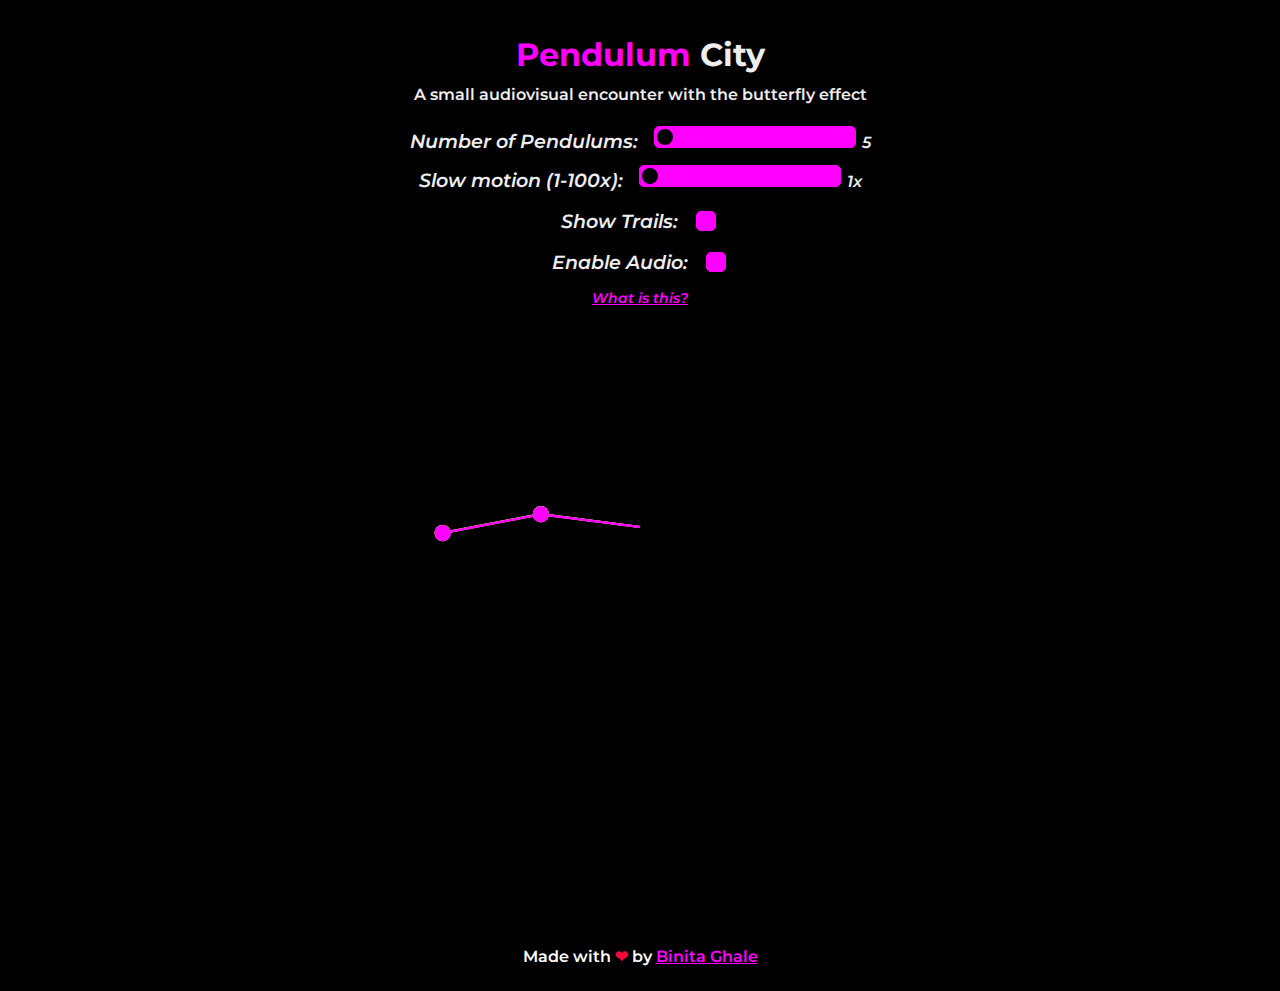
<file: index.html>
<!DOCTYPE html>
<html lang="en">
<head>
<meta charset="UTF-8" />
<meta name="viewport" content="width=device-width, initial-scale=1.0"/>
<title>Pendulum City</title>
<script defer data-domain="zachjordan.io/pendulum-city.html" src="https://plausible.io/js/script.js"></script>
<link rel="icon" type="image/x-icon" href="img/butterfly.ico">
<link rel="preconnect" href="https://fonts.googleapis.com">
<link rel="preconnect" href="https://fonts.gstatic.com" crossorigin>
<link href="https://fonts.googleapis.com/css2?family=Libre+Baskerville:ital,wght@0,400;0,700;1,400&family=Montserrat:ital,wght@0,100..900;1,100..900&display=swap" rel="stylesheet">

<!-- Link external CSS -->
<link rel="stylesheet" href="style.css">

</head>
<body>
<h1 id="titleText">Pendulum City</h1>
<div class="subheading">A small audiovisual encounter with the butterfly effect</div>
<div class="controls">
  <div class="control-group">
    <label for="countSlider">Number of Pendulums:</label>
    <input type="range" id="countSlider" min="1" max="1000" value="5" step="1" />
    <span id="countDisplay">5</span>
  </div>
  <div class="control-group">
    <label for="speedSlider">Slow motion (1-100x):</label>
    <input type="range" id="speedSlider" min="1" max="100" value="1" step="1" />
    <span id="speedDisplay">1x</span>
  </div>
  <div class="control-group">
    <label for="trailToggle">Show Trails:</label>
    <input type="checkbox" id="trailToggle" />
  </div>
  <div class="control-group">
    <label for="audioToggle">Enable Audio:</label>
    <input type="checkbox" id="audioToggle" />
  </div>

  <div onclick="whatIsThisToggle()" class="what-is-this">
    What is this?
  </div>
  <div class="what-is-this-explained hidden">
    This project is just a fun way to show the 
    <a href="https://en.wikipedia.org/wiki/Butterfly_effect" target="_blank">butterfly effect</a> in action. It uses double pendulums to visually and audibly demonstrate how tiny changes can lead to wild, unpredictable outcomes. 
    Tweak settings like the number of pendulums, speed, and add trails to see the chaos unfold in your own way. Have fun :)
  </div>
</div>

<canvas id="pendulumCanvas" width="800" height="600"></canvas>

<div class="more-projects">      
  Made with <span style="color:#FF073A">&#10084;</span> by <a href="index.html">Binita Ghale</a>
</div>

<!-- Link external JS -->
<script src="script.js"></script>
</body>
</html>
</file>
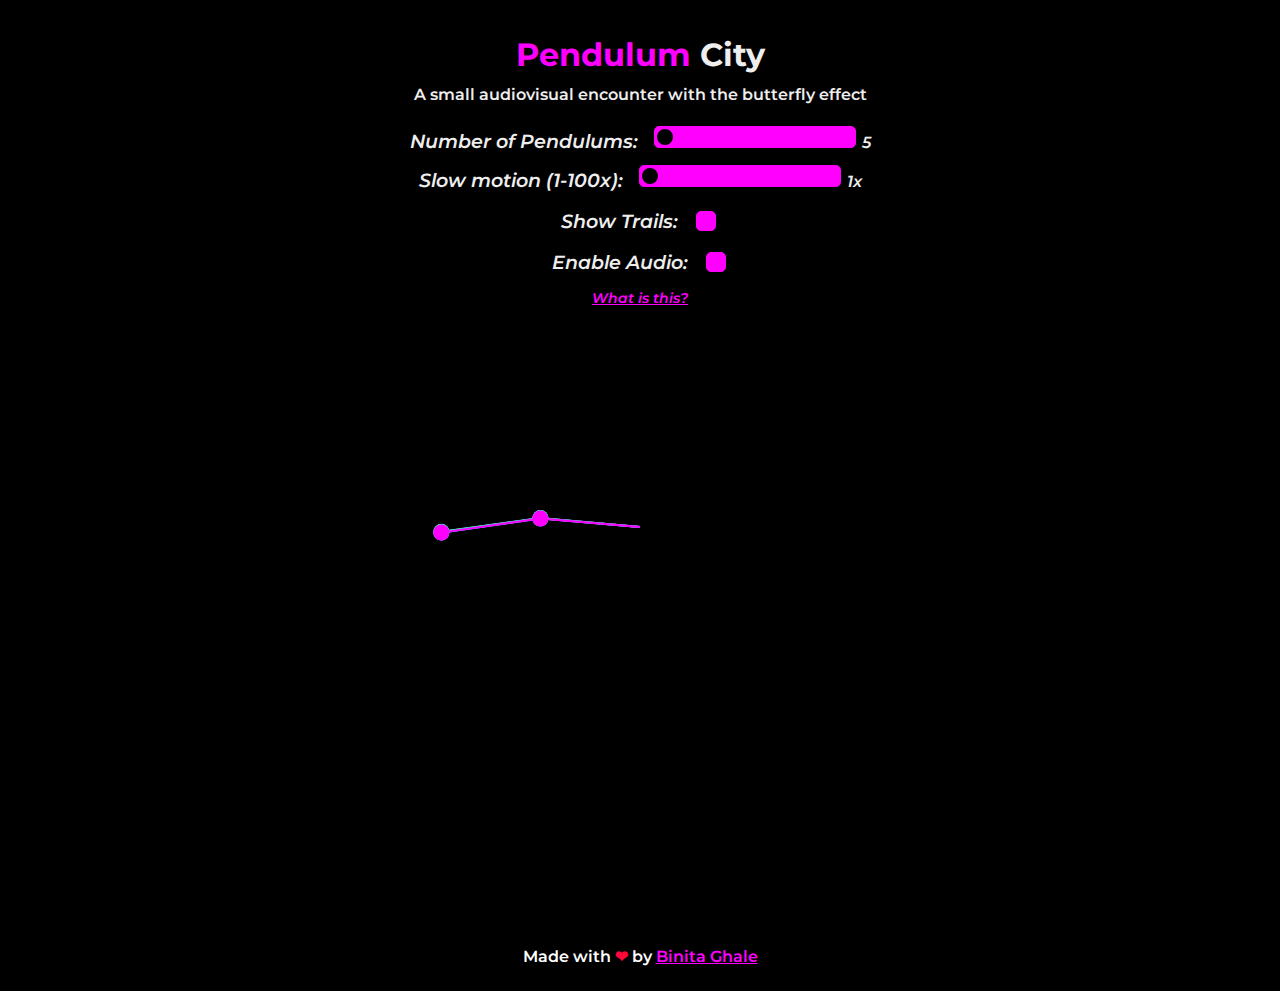
<file: pendulum.html>
<!DOCTYPE html>
<html lang="en">
<head>
<!--
         _______
       /         \
      |  🤓 🤓  |     ERM, ACKSHULLY,
      |    👃    |     YOU SHOULDN'T PUT
      |   \___/   |     ALL YOUR CODE
      \___________/     IN ONE FILE!
         |     |
      __/_______\__
     (             )
      \___________/
        ||     ||
        ||     ||
       //       \\
      //         \\
-->
<meta charset="UTF-8" />
<meta name="viewport" content="width=device-width, initial-scale=1.0"/>
<title>Pendulum City</title>
<script defer data-domain="zachjordan.io/pendulum-city.html" src="https://plausible.io/js/script.js"></script>
<link rel="icon" type="image/x-icon" href="img/butterfly.ico">
<link rel="preconnect" href="https://fonts.googleapis.com">
<link rel="preconnect" href="https://fonts.gstatic.com" crossorigin>
<link href="https://fonts.googleapis.com/css2?family=Libre+Baskerville:ital,wght@0,400;0,700;1,400&family=Montserrat:ital,wght@0,100..900;1,100..900&display=swap" rel="stylesheet">
<style>
  body {
    font-family: "Montserrat", sans-serif !important;
    font-optical-sizing: auto;
    font-weight: 600;
    font-style: normal;
    background: #000;
    color: #eee;
    font-family: sans-serif;
    display: flex;
    flex-direction: column;
    align-items: center;
    margin: 0;
    padding: 0;
  }
  h1 {
    margin-top: 35px;
  }
  .controls {
    font-style: italic;
    margin-top: 10px;
    text-align: center;
  }
  .subheading {
    text-align: center;
    margin-top:-10px;
  }
  .controls label {
    margin-right: 10px;
    font-size: 1.2em;
  }
  .control-group {
    margin: 10px 0;
  }

  /* Added CSS for responsive, centered canvas */
  #pendulumCanvas {
    display: block;
    margin: 20px auto;
    max-width: 100%;
    height: auto;
    width: auto;
    background: #000;
  }

  .more-projects {
    position: relative;
   padding-bottom: 25px;
    margin-left: auto;
    margin-right: auto;
    color:#fff;
  }

  .more-projects > a {
    text-decoration: underline;
    color:#ff00ff;
    transition: all .2s ease;
  }

  .more-projects > a:hover {
    
    cursor: pointer;
    text-decoration: none;
  }

  input[type="range"], input[type="checkbox"] {
    -webkit-appearance: none;
    background: #ff00ff;
    border: 1px solid #ff00ff;
    height: 20px;
    width: 200px;
    outline: none;
    border-radius: 5px;
}

input[type="range"]::-webkit-slider-thumb {
    -webkit-appearance: none;
    background: #000;
    border: 2px solid #ff00ff;
    height: 20px;
    width: 20px;
    border-radius: 50%;
    cursor: pointer;
}

input[type="range"]::-moz-range-thumb {
    background: #000;
    border: 2px solid #ff00ff;
    height: 20px;
    width: 20px;
    border-radius: 50%;
    cursor: pointer;
}

input[type="checkbox"] {
    position: relative;
    top:6px;
    width: 20px;
    height: 20px;
    cursor: pointer;
    border-radius: 5px;
}

input[type="checkbox"]:checked {
    position: relative;
    background: #ff00ff;
}

input[type="checkbox"]:checked::after {
    content: '';
    position: absolute;
    top: 50%;
    left: 50%;
    transform: translate(-50%, -50%);
    width: 16px;
    height: 16px;
    background: #000;
    border: 2px solid #ff00ff;
    border-radius: 50%;
}

.what-is-this {
    font-size: 14px;
    margin-top: 15px;
    color:#ff00ff;
    text-decoration: underline;
    transition: all .2s ease;
}

.what-is-this:hover {
    cursor: pointer;
    text-decoration: none;
}

.what-is-this-explained {
    width:90%;
    margin-left: auto;
    margin-right: auto;
    left: 0;
    right: 0;
    margin-top: 5px;
    max-width: 620px;
}

a {
    text-decoration: underline;
    color:#ff00ff;
    transition: all .2s ease;
}

a:hover {
    text-decoration: none;
}

.hidden {
    display: none;
}


</style>
</head>
<body>
<h1 id="titleText">Pendulum City</h1>
<div class="subheading">A small audiovisual encounter with the butterfly effect</div>
<div class="controls">
  <div class="control-group">
    <label for="countSlider">Number of Pendulums:</label>
    <input type="range" id="countSlider" min="1" max="1000" value="5" step="1" />
    <span id="countDisplay">5</span>
  </div>
  <div class="control-group">
    <label for="speedSlider">Slow motion (1-100x):</label>
    <input type="range" id="speedSlider" min="1" max="100" value="1" step="1" />
    <span id="speedDisplay">1x</span>
  </div>
  <div class="control-group">
    <label for="trailToggle">Show Trails:</label>
    <input type="checkbox" id="trailToggle" />
  </div>
  <div class="control-group">
    <label for="audioToggle">Enable Audio:</label>
    <input type="checkbox" id="audioToggle" />
  </div>

  <div onclick = "whatIsThisToggle()"class = "what-is-this">
  What is this?
  </div>
  <div class = "what-is-this-explained hidden">
    This project is just a fun way to show the <a href = "https://en.wikipedia.org/wiki/Butterfly_effect" target = "_blank">butterfly effect</a> in action. It uses double pendulums to visually and audibly demonstrate how tiny changes can lead to wild, unpredictable outcomes. 
    Tweak settings like the number of pendulums, speed, and add trails to see the chaos unfold in your own way. Have fun :)
  </div>
</div>
</div>
<canvas id="pendulumCanvas" width="800" height="600"></canvas>

<div class = "more-projects">      
    Made with <span style = "color:#FF073A">&#10084</span> by <a href = "index.html">Binita Ghale
</a>

<script>

    var whatIsThis = false;

    const canvas = document.getElementById('pendulumCanvas');
    const ctx = canvas.getContext('2d');
    const countSlider = document.getElementById('countSlider');
    const countDisplay = document.getElementById('countDisplay');
    const speedSlider = document.getElementById('speedSlider');
    const speedDisplay = document.getElementById('speedDisplay');
    const trailToggle = document.getElementById('trailToggle');
    const audioToggle = document.getElementById('audioToggle');
    
    let pendulums = [];
    let numPendulums = parseInt(countSlider.value, 10);
    let showTrails = false;
    let enableAudio = false;
    let speedFactor = parseInt(speedSlider.value, 10);
    const dt = 0.02;
    const g = 9.81;
    const L1 = 0.4;
    const L2 = 0.4;
    const scale = 250;
    let audioContext = null;
    let masterGain = null;
    let oscillators = [];
    
    const DAMPING = 0.999;
    const MAX_W2 = 20;
    
    let lastRenderTime = Date.now();
    const crashThreshold = 1000;
    let lastFrameTime = performance.now();
    const targetFPS = 60;
    let timeAccumulator = 0;

    function whatIsThisToggle() {
        if(!whatIsThis) {
            whatIsThis = true;
            document.getElementsByClassName("what-is-this")[0].innerText = "Hide explanation";
            document.getElementsByClassName("what-is-this-explained")[0].classList.remove("hidden");
        }
        else 
        {
            whatIsThis = false;
            document.getElementsByClassName("what-is-this")[0].innerText = "What is this?";
            document.getElementsByClassName("what-is-this-explained")[0].classList.add("hidden");
        }
    }
    
    setInterval(() => {
      const currentTime = Date.now();
      if (currentTime - lastRenderTime > crashThreshold) {
        console.log("Canvas rendering has stopped or crashed!");
      }
    }, 500);
    
    class DoublePendulum {
      constructor(theta1, theta2, color, audioIndex) {
        this.theta1 = theta1;
        this.theta2 = theta2;
        this.w1 = 0;
        this.w2 = 0;
        this.color = color;
        this.trail = [];
        this.audioIndex = audioIndex;
        this.lastFrequency = 220;
      }
    
      step() {
        let m1 = 1, m2 = 1;
        let denom = (2*m1 + m2 - m2*Math.cos(2*this.theta1 - 2*this.theta2));
        if (Math.abs(denom) < 1e-12) return;
        let a1 = (-g*(2*m1+m2)*Math.sin(this.theta1)
                  - m2*g*Math.sin(this.theta1-2*this.theta2)
                  - 2*m2*Math.sin(this.theta1 - this.theta2)*(this.w2*this.w2*L2 + this.w1*this.w1*L1*Math.cos(this.theta1 - this.theta2))
                 )/(L1*denom);
        let a2 = (2*Math.sin(this.theta1 - this.theta2)*(this.w1*this.w1*L1*(m1+m2)+g*(m1+m2)*Math.cos(this.theta1)+this.w2*this.w2*L2*m2*Math.cos(this.theta1 - this.theta2)))/(L2*denom);
    
        this.w1 += a1*dt;
        this.w2 += a2*dt;
        this.w1 *= DAMPING;
        this.w2 *= DAMPING;
        if (Math.abs(this.w2) > MAX_W2) this.w2 = Math.sign(this.w2)*MAX_W2;
        this.theta1 += this.w1*dt;
        this.theta2 += this.w2*dt;
    
        if (enableAudio && oscillators[this.audioIndex]) {
          let w2Val = Math.abs(this.w2);
          if (!Number.isFinite(w2Val)) w2Val=0;
          w2Val = Math.min(w2Val,10);
          let frequency = 220 + w2Val*200;
          if (!Number.isFinite(frequency)) frequency = this.lastFrequency;
          frequency = Math.min(Math.max(frequency,20),2000);
          this.lastFrequency = frequency;
          oscillators[this.audioIndex].frequency.setValueAtTime(frequency, audioContext.currentTime);
        }
      }
       
      draw(ctx) {
        let originX = canvas.width/2;
        let originY = canvas.height/3;
        let x1 = originX + L1*scale*Math.sin(this.theta1);
        let y1 = originY + L1*scale*Math.cos(this.theta1);
        let x2 = x1 + L2*scale*Math.sin(this.theta2);
        let y2 = y1 + L2*scale*Math.cos(this.theta2);
    
        if (showTrails) {
          this.trail.push({ x: x2, y: y2 });
          if (this.trail.length > 100) this.trail.shift();
          ctx.strokeStyle = this.color;
          ctx.lineWidth = 1;
          ctx.beginPath();
          for (let i = 0; i < this.trail.length - 1; i++) {
            let p1 = this.trail[i];
            let p2 = this.trail[i + 1];
            ctx.moveTo(p1.x, p1.y);
            ctx.lineTo(p2.x, p2.y);
          }
          ctx.stroke();
        }
    
        ctx.strokeStyle = this.color;
        ctx.lineWidth = 2;
        ctx.beginPath();
        ctx.moveTo(originX, originY);
        ctx.lineTo(x1, y1);
        ctx.stroke();
    
        ctx.beginPath();
        ctx.arc(x1, y1, 8, 0, Math.PI * 2);
        ctx.fillStyle = this.color;
        ctx.fill();
    
        ctx.beginPath();
        ctx.moveTo(x1, y1);
        ctx.lineTo(x2, y2);
        ctx.stroke();
    
        ctx.beginPath();
        ctx.arc(x2, y2, 8, 0, Math.PI * 2);
        ctx.fillStyle = this.color;
        ctx.fill();
      }
    }
    
    function getRandomColor() {
      let hue=Math.floor(Math.random()*360);
      return `hsl(${hue},80%,60%)`;
    }
    
    function createOscillatorForPendulum() {
      if(!enableAudio||!audioContext)return null;
      let oscillator=audioContext.createOscillator();
      oscillator.type="sine";
      oscillator.frequency.setValueAtTime(220,audioContext.currentTime);
      oscillator.start();
      oscillator.connect(masterGain);
      return oscillator;
    }
    
    function stopAllOscillators(){
      for(let osc of oscillators){
        if(osc) osc.stop();
      }
      oscillators=[];
    }
    
    function resetPendulums(){
      stopAllOscillators();
      pendulums=[];
      if(enableAudio){
        audioContext=audioContext||new (window.AudioContext||window.webkitAudioContext)();
        masterGain=masterGain||audioContext.createGain();
        if(masterGain.gain.value !== undefined){
          if(numPendulums <= 85){
            masterGain.gain.setValueAtTime(1.0, audioContext.currentTime);
          } else if(numPendulums <= 150){
            masterGain.gain.setValueAtTime(0.85, audioContext.currentTime);
          } else if(numPendulums <= 500){
            masterGain.gain.setValueAtTime(0.6, audioContext.currentTime);
          } else {
            masterGain.gain.setValueAtTime(0.5, audioContext.currentTime);
          }
        } else {
          if(numPendulums <= 85){
            masterGain.gain.value = 1.0;
          } else if(numPendulums <= 150){
            masterGain.gain.value = 0.85;
          } else if(numPendulums <= 500){
            masterGain.gain.value = 0.6;
          } else {
            masterGain.gain.value = 0.5;
          }
        }
        masterGain.connect(audioContext.destination);
      }
      let baseTheta1=Math.PI/2;
      let baseTheta2=Math.PI/2;
      for(let i=0;i<numPendulums;i++){
        let d1=(Math.random()-0.5)*0.01;
        let d2=(Math.random()-0.5)*0.01;
        let color=i===numPendulums-1?'#ff00ff':getRandomColor();
        let osc=enableAudio?createOscillatorForPendulum():null;
        if(enableAudio)oscillators.push(osc);
        pendulums.push(new DoublePendulum(baseTheta1+d1,baseTheta2+d2,color,i));
      }
      timeAccumulator = 0;
      lastFrameTime = performance.now();
    }
    
    countSlider.addEventListener("input",()=>{
      numPendulums=parseInt(countSlider.value,10);
      countDisplay.textContent=numPendulums;
      resetPendulums();
    });
    
    speedSlider.addEventListener("input",()=>{
      let frontendValue=parseInt(speedSlider.value,10);
      speedFactor=frontendValue;
      speedDisplay.textContent=`${frontendValue}x`;
    });
    
    trailToggle.addEventListener("change",()=>{
      showTrails=trailToggle.checked;
    });
    
    audioToggle.addEventListener("change",()=>{
      enableAudio=audioToggle.checked;
      resetPendulums();
    });
    
    function animate(currentTime){
      const deltaTime = currentTime - lastFrameTime;
      lastFrameTime = currentTime;
      
      timeAccumulator += deltaTime;
      
      const timeStep = (1000 / targetFPS) * speedFactor;
      
      if (timeAccumulator >= timeStep) {
        for(let p of pendulums){
          p.step();
        }
        timeAccumulator -= timeStep;
      }
      
      ctx.clearRect(0,0,canvas.width,canvas.height);
      for(let p of pendulums){
        p.draw(ctx);
      }
      
      lastRenderTime = Date.now();
      requestAnimationFrame(animate);
    }
    
    document.addEventListener('visibilitychange', function() {
      if (audioContext) {
        if (document.hidden) {
          audioContext.suspend();
        } else {
          audioContext.resume();
        }
      }
    });
    
    resetPendulums();
    animate(performance.now());
    
    const titleElement=document.getElementById('titleText');
    const titleString=titleElement.textContent;
    titleElement.textContent='';
    const letters=titleString.split('').map(char=>{
      const span=document.createElement('span');
      span.textContent=char;
      titleElement.appendChild(span);
      return span;
    });
    const neonColors=["#FF00FF","#00FFFF","#00FF00","#FFFF00","#FF0000","#FF9900","#00FF99"];
    let currentColorIndex=0;
    let currentLetterIndex=0;
    letters.forEach(letter=>{
      letter.style.transition="color 1s ease";
    });
    function cycleColors(){
      letters[currentLetterIndex].style.color=neonColors[currentColorIndex];
      currentLetterIndex++;
      if(currentLetterIndex>=letters.length){
        currentLetterIndex=0;
        currentColorIndex=(currentColorIndex+1)%neonColors.length;
        setTimeout(startCycle,5000);
      }else{
        setTimeout(cycleColors,100);
      }
    }
    function startCycle(){
      cycleColors();
    }
    startCycle();
    </script>
</body>
</html>
</file>
<file: style.css>
body {
  font-family: "Montserrat", sans-serif !important;
  font-optical-sizing: auto;
  font-weight: 600;
  font-style: normal;
  background: #000;
  color: #eee;
  font-family: sans-serif;
  display: flex;
  flex-direction: column;
  align-items: center;
  margin: 0;
  padding: 0;
}
h1 {
  margin-top: 35px;
}
.controls {
  font-style: italic;
  margin-top: 10px;
  text-align: center;
}
.subheading {
  text-align: center;
  margin-top:-10px;
}
.controls label {
  margin-right: 10px;
  font-size: 1.2em;
}
.control-group {
  margin: 10px 0;
}

/* Added CSS for responsive, centered canvas */
#pendulumCanvas {
  display: block;
  margin: 20px auto;
  max-width: 100%;
  height: auto;
  width: auto;
  background: #000;
}

.more-projects {
  position: relative;
  padding-bottom: 25px;
  margin-left: auto;
  margin-right: auto;
  color:#fff;
}

.more-projects > a {
  text-decoration: underline;
  color:#ff00ff;
  transition: all .2s ease;
}

.more-projects > a:hover {
  cursor: pointer;
  text-decoration: none;
}

input[type="range"], input[type="checkbox"] {
  -webkit-appearance: none;
  background: #ff00ff;
  border: 1px solid #ff00ff;
  height: 20px;
  width: 200px;
  outline: none;
  border-radius: 5px;
}

input[type="range"]::-webkit-slider-thumb {
  -webkit-appearance: none;
  background: #000;
  border: 2px solid #ff00ff;
  height: 20px;
  width: 20px;
  border-radius: 50%;
  cursor: pointer;
}

input[type="range"]::-moz-range-thumb {
  background: #000;
  border: 2px solid #ff00ff;
  height: 20px;
  width: 20px;
  border-radius: 50%;
  cursor: pointer;
}

input[type="checkbox"] {
  position: relative;
  top:6px;
  width: 20px;
  height: 20px;
  cursor: pointer;
  border-radius: 5px;
}

input[type="checkbox"]:checked {
  position: relative;
  background: #ff00ff;
}

input[type="checkbox"]:checked::after {
  content: '';
  position: absolute;
  top: 50%;
  left: 50%;
  transform: translate(-50%, -50%);
  width: 16px;
  height: 16px;
  background: #000;
  border: 2px solid #ff00ff;
  border-radius: 50%;
}

.what-is-this {
  font-size: 14px;
  margin-top: 15px;
  color:#ff00ff;
  text-decoration: underline;
  transition: all .2s ease;
}

.what-is-this:hover {
  cursor: pointer;
  text-decoration: none;
}

.what-is-this-explained {
  width:90%;
  margin-left: auto;
  margin-right: auto;
  left: 0;
  right: 0;
  margin-top: 5px;
  max-width: 620px;
}

a {
  text-decoration: underline;
  color:#ff00ff;
  transition: all .2s ease;
}

a:hover {
  text-decoration: none;
}

.hidden {
  display: none;
}
</file>
